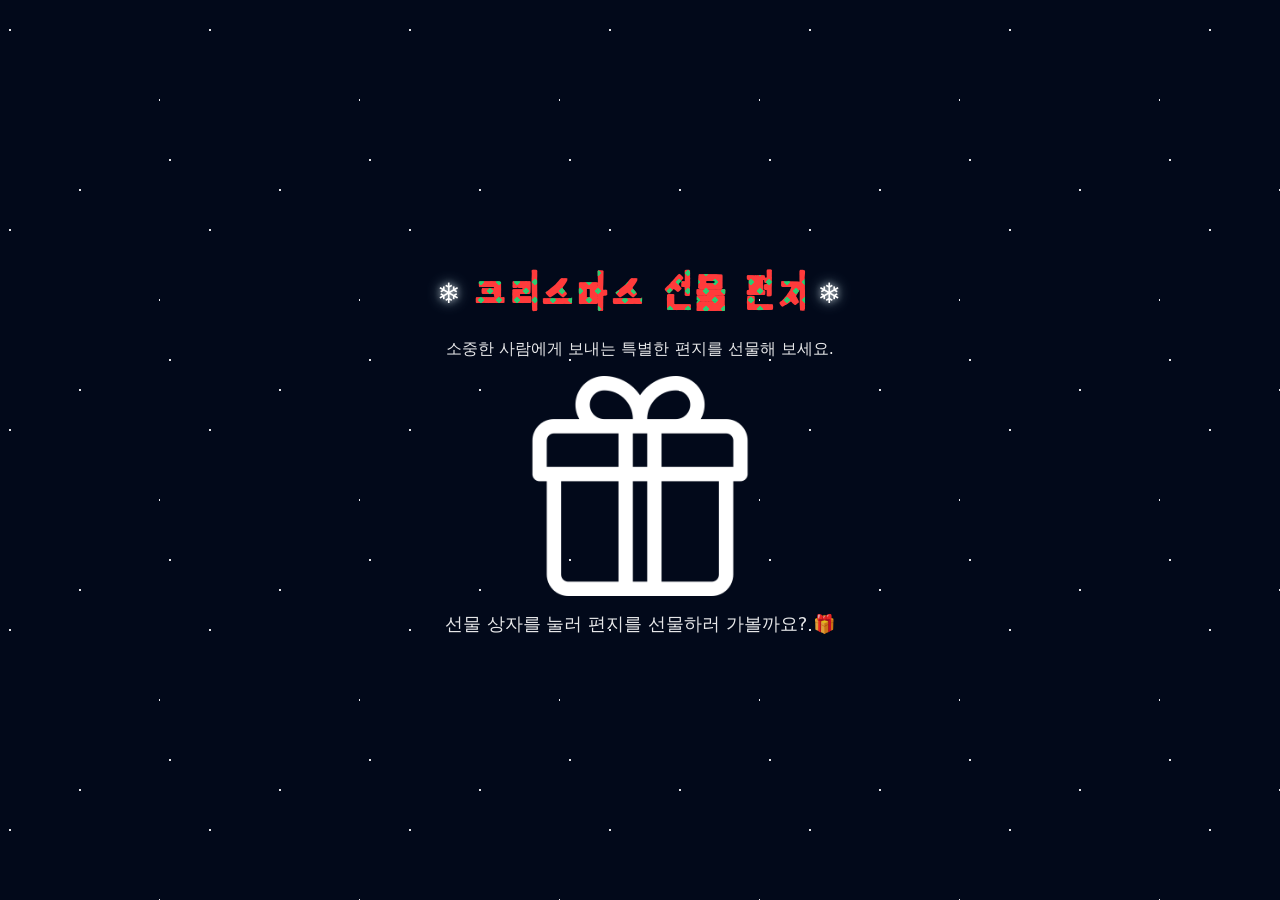
<file: index.html>
<!DOCTYPE html>
<html lang="ko">
<head>
    <meta charset="UTF-8" />
    <meta name="viewport" content="width=device-width, initial-scale=1.0" />
    <title>크리스마스 편지</title>
    <link rel="stylesheet" href="style.css" />
</head>
<body>
    <!-- 눈 -->
    <div class="snow-layer slow"></div>
    <div class="snow-layer"></div>
    <div class="snow-layer fast"></div>

    <div class="center-wrapper">
        <h1 class="page-title"><span>크리스마스 선물 편지<span></h1>
        <p>소중한 사람에게 보내는 특별한 편지를 선물해 보세요.</p>

        <!-- 닫힌 선물 상자 아이콘 -->
        <img
            src="gift-closed.png"
            alt="선물 상자"
            class="gift-box"
            id="giftBox"
        />

        <p class="gift-caption">선물 상자를 눌러 편지를 선물하러 가볼까요? 🎁</p>
    </div>

    <script>
        const giftBox = document.getElementById("giftBox");

        giftBox.addEventListener("click", () => {
            // 열린 상자 이미지로 변경
            giftBox.src = "gift-open.png";
            giftBox.classList.add("opening");

            // 짧은 애니메이션 후 편지 작성 페이지로 이동
            setTimeout(() => {
                window.location.href = "write.html";
            }, 900);
        });
    </script>
</body>
</html>
</file>
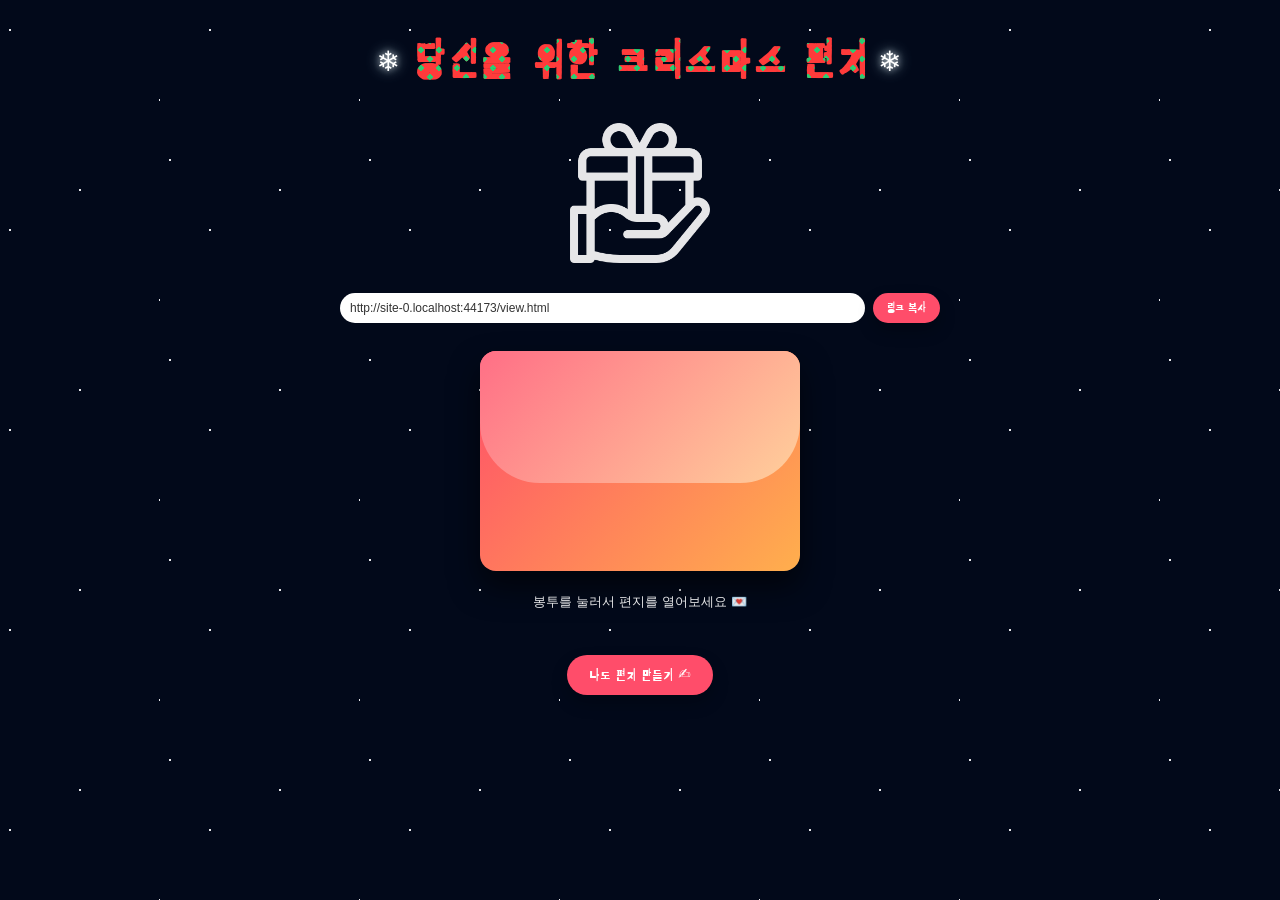
<file: view.html>
<!DOCTYPE html>
<html lang="ko">
<head>
    <meta charset="UTF-8" />
    <meta name="viewport" content="width=device-width, initial-scale=1.0" />
    <title>크리스마스 편지 보기</title>
    <link rel="stylesheet" href="style.css" />
</head>
<body>
    <!-- 눈 내리는 레이어 -->
    <div class="snow-layer slow"></div>
    <div class="snow-layer"></div>
    <div class="snow-layer fast"></div>

    <!-- 🎵 배경 음악 -->
    <audio id="bgm" loop>
        <source src="christmas.mp3" type="audio/mpeg" />
    </audio>

    <div class="center-wrapper view-layout">
        <h1 class="page-title">당신을 위한 크리스마스 편지</h1>

        <!-- 선물 받는 손 아이콘 -->
        <img src="gift-hand.png" alt="선물을 건네는 손" class="gift-hand" />

        <!-- 공유 링크 + 복사 버튼 -->
        <div class="link-box">
            <input type="text" id="shareLink" readonly />
            <button class="btn btn-small" id="copyBtn">링크 복사</button>
        </div>

        <!-- 봉투 + 편지지 (클릭해서 열기) -->
        <div class="envelope-wrapper" id="envelope">
            <div class="envelope-base"></div>
            <div class="envelope-flap"></div>
            <div class="letter-paper" id="letterPaper">
                <div class="letter-to" id="letterTo"></div>
                <div class="letter-message" id="letterMessage"></div>
                <div class="letter-from" id="letterFrom"></div>
            </div>
        </div>

        <p class="envelope-hint">봉투를 눌러서 편지를 열어보세요 💌</p>

        <button class="btn" onclick="goWrite()">나도 편지 만들기 ✍️</button>
    </div>

    <script>
        // 쿼리 파라미터에서 내용 가져오기
        const params = new URLSearchParams(window.location.search);
        const toName = params.get("to") || "";
        const fromName = params.get("from") || "";
        const message = params.get("message") || "";

        const letterToEl = document.getElementById("letterTo");
        const letterMsgEl = document.getElementById("letterMessage");
        const letterFromEl = document.getElementById("letterFrom");

        if (toName) {
            letterToEl.textContent = `To. ${toName}`;
        } else {
            letterToEl.textContent = "To. 당신";
        }

        const formattedMsg = (message || "편지 내용이 없어요 😢").replace(
            /\n/g,
            "<br />"
        );
        letterMsgEl.innerHTML = formattedMsg;

        if (fromName) {
            letterFromEl.textContent = `From. ${fromName}`;
        }

        // 봉투 클릭해서 열기
        const envelope = document.getElementById("envelope");
        let isOpened = false;

        envelope.addEventListener("click", () => {
            if (isOpened) return;
            isOpened = true;
            envelope.classList.add("open");
        });

        // 공유 링크 표시
        const shareLinkInput = document.getElementById("shareLink");
        shareLinkInput.value = window.location.href;

        const copyBtn = document.getElementById("copyBtn");
        copyBtn.addEventListener("click", async () => {
            try {
                await navigator.clipboard.writeText(shareLinkInput.value);
                copyBtn.textContent = "복사 완료!";
                setTimeout(() => {
                    copyBtn.textContent = "링크 복사";
                }, 1500);
            } catch (err) {
                alert("복사를 지원하지 않는 브라우저예요. 직접 복사해 주세요.");
            }
        });

        // 🎵 배경음악 재생
        const bgm = document.getElementById("bgm");
        if (bgm) {
            bgm.volume = 0.6;
            bgm.play().catch(() => {
                document.body.addEventListener(
                    "click",
                    () => {
                        bgm.play().catch(() => {});
                    },
                    { once: true }
                );
            });
        }

        function goWrite() {
            window.location.href = "write.html";
        }
    </script>
</body>
</html>
</file>
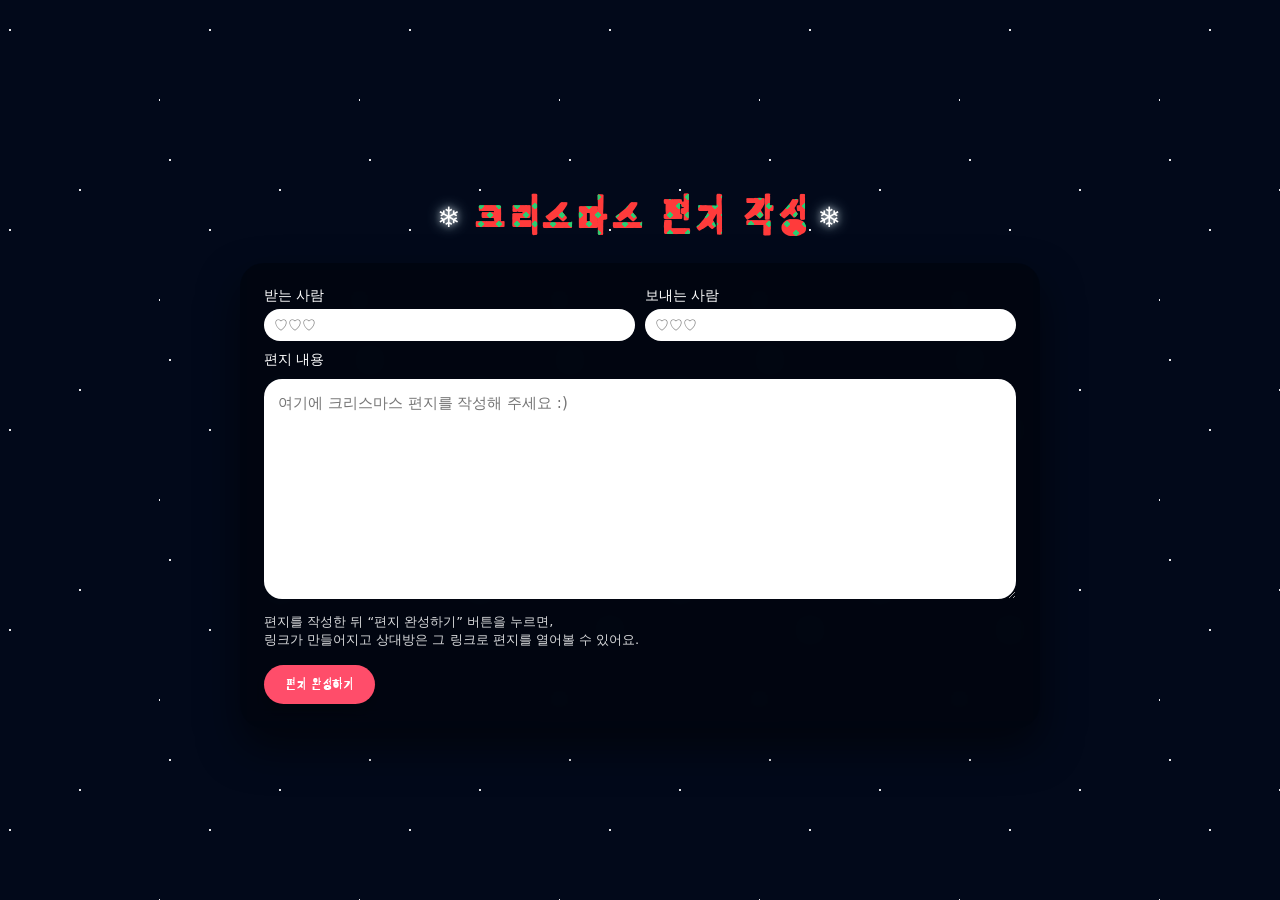
<file: write.html>
<!DOCTYPE html>
<html lang="ko">
<head>
    <meta charset="UTF-8" />
    <meta name="viewport" content="width=device-width, initial-scale=1.0" />
    <title>편지 작성하기 - 크리스마스 편지</title>
    <link rel="stylesheet" href="style.css" />
</head>
<body>
    <!-- 눈 -->
    <div class="snow-layer slow"></div>
    <div class="snow-layer"></div>
    <div class="snow-layer fast"></div>

    <div class="center-wrapper">
        <h1 class="page-title"><span>크리스마스 편지 작성</span></h1>

        <div class="letter-container">
            <div class="form-row">
                <div style="flex: 1;">
                    <label for="toName">받는 사람</label>
                    <input
                        id="toName"
                        type="text"
                        placeholder="♡♡♡"
                    />
                </div>
                <div style="flex: 1;">
                    <label for="fromName">보내는 사람</label>
                    <input
                        id="fromName"
                        type="text"
                        placeholder="♡♡♡"
                    />
                </div>
            </div>

            <label for="message">편지 내용</label>
            <textarea
                id="message"
                placeholder="여기에 크리스마스 편지를 작성해 주세요 :)"
            ></textarea>

            <p class="helper-text">
                편지를 작성한 뒤 “편지 완성하기” 버튼을 누르면,<br />
                링크가 만들어지고 상대방은 그 링크로 편지를 열어볼 수 있어요.
            </p>

            <button class="btn" id="createBtn">편지 완성하기</button>
        </div>
    </div>

    <script>
        const createBtn = document.getElementById("createBtn");

        createBtn.addEventListener("click", () => {
            const toName = document.getElementById("toName").value.trim();
            const fromName = document.getElementById("fromName").value.trim();
            const message = document.getElementById("message").value.trim();

            if (!message) {
                alert("편지 내용을 입력해 주세요!");
                return;
            }

            const params = new URLSearchParams();
            if (toName) params.set("to", toName);
            if (fromName) params.set("from", fromName);
            params.set("message", message);

            const url = "view.html?" + params.toString();
            window.location.href = url;
        });
    </script>
</body>
</html>
</file>
<file: style.css>
/* ===== 커스텀 폰트 설정 (KirangHaerang) ===== */
@font-face {
    font-family: "KirangHaerang";
    src: url("KirangHaerang-Regular.ttf") format("truetype");
    font-weight: normal;
    font-style: normal;
}

/* ===== 공통 기본 스타일 ===== */
:root {
    --bg-color: #02091a;
}

* {
    box-sizing: border-box;
    margin: 0;
    padding: 0;
}

body {
    font-family: system-ui, -apple-system, BlinkMacSystemFont, "Segoe UI",
        sans-serif;
    background: var(--bg-color);
    color: #fff;
    min-height: 100vh;
    overflow: hidden;
}

/* ===== 메인 제목 (크리스마스 땡땡이 텍스트) ===== */
.page-title {
    font-family: "KirangHaerang", system-ui, sans-serif;
    font-size: 46px;
    margin: 16px 0;
    text-align: center;
    letter-spacing: 2px;

    /* 🔴 글자 기본 색 (빨강) + 🟢 초록 땡땡이 패턴 */
    background-color: #ff3b3b;
    background-image:
        radial-gradient(circle, #2ecc71 20%, transparent 21%),
        radial-gradient(circle, #2ecc71 20%, transparent 21%);
    background-size: 18px 18px;
    background-position: 0 0, 9px 9px;

    -webkit-background-clip: text;
    background-clip: text;
    color: transparent;

    display: inline-block;
    position: relative;
    padding: 0 10px;
}

/* ❄ 좌우 눈송이 */
.page-title::before,
.page-title::after {
    content: "❄";
    position: relative;
    top: -2px;
    font-size: 28px;
    color: white;
    text-shadow:
        0 0 6px rgba(255, 255, 255, 0.6),
        0 0 14px rgba(200, 240, 255, 0.8);
}

.page-title::before {
    margin-right: 10px;
}
.page-title::after {
    margin-left: 10px;
}

/* 작은 화면에서 글씨 조금 줄이기 */
@media (max-width: 380px) {
    .page-title {
        font-size: 28px;
    }
}

/* ===== 중앙 정렬 레이아웃 ===== */
.center-wrapper {
    display: flex;
    flex-direction: column;
    align-items: center;
    justify-content: center;
    height: 100vh;
    text-align: center;
    position: relative;
    padding: 20px;
}

/* view.html에서만 위 여백 줄이기 */
.view-layout {
    justify-content: flex-start;
    padding-top: 16px;
    gap: 12px;
}

/* 일반 텍스트 */
.center-wrapper > p {
    opacity: 0.9;
    margin-bottom: 16px;
}

/* ===== 공통 버튼 ===== */
.btn {
    margin-top: 16px;
    padding: 10px 22px;
    border-radius: 999px;
    border: none;
    background: #ff4d6a;
    color: white;
    font-size: 15px;
    cursor: pointer;
    box-shadow: 0 8px 16px rgba(0, 0, 0, 0.25);
    transition: transform 0.15s, box-shadow 0.15s, background 0.15s;
    font-family: "KirangHaerang", system-ui, sans-serif;
}

.btn:hover {
    transform: translateY(-2px);
    box-shadow: 0 12px 24px rgba(0, 0, 0, 0.35);
    background: #ff6f86;
}

.btn-small {
    margin-top: 0;
    padding: 7px 14px;
    font-size: 13px;
}

/* ===== 눈 내리는 배경 ===== */
.snow-layer {
    pointer-events: none;
    position: fixed;
    top: -50%;
    left: -50%;
    width: 200%;
    height: 200%;
    z-index: -1;
    background-image:
        radial-gradient(2px 2px at 10px 10px, rgba(255, 255, 255, 0.8) 50%, transparent 50%),
        radial-gradient(3px 3px at 50px 80px, rgba(255, 255, 255, 0.8) 50%, transparent 50%),
        radial-gradient(2px 2px at 120px 40px, rgba(255, 255, 255, 0.8) 50%, transparent 50%),
        radial-gradient(3px 3px at 200px 150px, rgba(255, 255, 255, 0.8) 50%, transparent 50%);
    background-repeat: repeat;
    background-size: 200px 200px;
    opacity: 0.7;
    animation: snowfall 18s linear infinite;
}

.snow-layer.slow {
    animation-duration: 26s;
    opacity: 0.4;
}
.snow-layer.fast {
    animation-duration: 12s;
    opacity: 0.9;
}

@keyframes snowfall {
    0%   { transform: translate3d(0, 0, 0); }
    100% { transform: translate3d(0, 50%, 0); }
}

/* ===== index.html : 선물 상자 ===== */

.gift-box {
    width: 220px;
    height: auto;
    cursor: pointer;
    animation: gift-shake 1.3s ease-in-out infinite;
    filter: invert(1) brightness(1000%);
    transition: transform 0.4s ease, opacity 0.4s ease;
}

.gift-box.opening {
    animation: none;
    transform: scale(1.1) translateY(-10px);
    opacity: 0;
}

/* 흔들리는 애니메이션 */
@keyframes gift-shake {
    0%   { transform: translateX(0) rotate(0deg); }
    20%  { transform: translateX(-4px) rotate(-2deg); }
    40%  { transform: translateX(4px) rotate(2deg); }
    60%  { transform: translateX(-3px) rotate(-1.5deg); }
    80%  { transform: translateX(3px) rotate(1.5deg); }
    100% { transform: translateX(0) rotate(0deg); }
}

.gift-caption {
    margin-top: 16px;
    font-size: 18px;
}

/* ===== write.html : 편지 작성 폼 ===== */

.letter-container {
    max-width: 800px;
    width: 100%;
    background: rgba(0, 0, 0, 0.35);
    border-radius: 24px;
    padding: 24px;
    box-shadow: 0 20px 40px rgba(0, 0, 0, 0.5);
    backdrop-filter: blur(10px);
    text-align: left;
}

.letter-container label {
    font-size: 14px;
    display: block;
    margin-bottom: 4px;
}

.form-row {
    display: flex;
    gap: 10px;
    margin-bottom: 10px;
}

.form-row input {
    width: 100%;
    padding: 8px 10px;
    border-radius: 999px;
    border: none;
    outline: none;
    font-size: 14px;
}

textarea {
    width: 100%;
    min-height: 220px;
    margin-top: 6px;
    padding: 12px 14px;
    border-radius: 18px;
    border: none;
    resize: vertical;
    outline: none;
    font-size: 15px;
    line-height: 1.6;
    font-family: inherit;
}

.helper-text {
    margin-top: 10px;
    font-size: 13px;
    opacity: 0.85;
}

/* ===== view.html : 링크 표시 박스 ===== */

.link-box {
    display: flex;
    gap: 8px;
    align-items: center;
    margin: 8px 0 16px;
    width: min(600px, 100%);
}

.link-box input {
    flex: 1;
    padding: 8px 10px;
    border-radius: 999px;
    border: none;
    outline: none;
    font-size: 12px;
    color: #333;
}

/* 선물 받는 손 아이콘 */
.gift-hand {
    width: 140px;
    margin-top: 4px;
    margin-bottom: 10px;
    filter: invert(1) brightness(1000%);
    opacity: 0.9;
}

/* ===== view.html : 봉투 + 편지지 ===== */

.envelope-wrapper {
    position: relative;
    width: 320px;
    height: 220px;
    margin-bottom: 10px;
    perspective: 1000px;
    cursor: pointer;
}

/* 봉투 바디 */
.envelope-base {
    position: absolute;
    inset: 0;
    background: linear-gradient(135deg, #ff4d6a, #ffaf4d);
    border-radius: 16px;
    box-shadow: 0 16px 30px rgba(0, 0, 0, 0.6);
}

/* 봉투 덮개 (처음엔 닫힘) */
.envelope-flap {
    position: absolute;
    left: 0;
    right: 0;
    top: 0;
    height: 60%;
    background: linear-gradient(135deg, #ff6f86, #ffd09b);
    border-radius: 16px 16px 60px 60px;
    transform-origin: top center;
    transform: rotateX(0deg);
}

/* 편지지(안에 들어가는 종이) */
.letter-paper {
    position: absolute;
    left: 10%;
    top: 40%;
    width: 80%;
    height: 70%;
    background: #fffdf5;
    border-radius: 14px;
    padding: 16px 18px;
    color: #333;
    box-shadow: 0 12px 24px rgba(0, 0, 0, 0.3);
    opacity: 0;
    transform: translateY(40%);
    /* 줄 있는 메모지 느낌 */
    background-image:
        repeating-linear-gradient(
            to bottom,
            rgba(0, 0, 0, 0.04) 0,
            rgba(0, 0, 0, 0.04) 1px,
            transparent 1px,
            transparent 22px
        );
}

.letter-to {
    font-size: 14px;
    margin-bottom: 8px;
    color: #666;
    font-weight: 600;
}

.letter-message {
    font-size: 14px;
    line-height: 1.7;
    margin-bottom: 6px;
    white-space: normal;
}

.letter-from {
    font-size: 14px;
    text-align: right;
    margin-top: 10px;
    color: #666;
}

/* 봉투 열릴 때 애니메이션 적용 */
.envelope-wrapper.open .envelope-flap {
    animation: flap-open 0.8s ease-out forwards;
}

.envelope-wrapper.open .letter-paper {
    animation: paper-rise 0.7s 0.25s ease-out forwards;
}

/* 덮개가 탁! 열리는 모션 */
@keyframes flap-open {
    0%   { transform: rotateX(0deg); }
    60%  { transform: rotateX(-115deg); }
    80%  { transform: rotateX(-95deg); }
    100% { transform: rotateX(-120deg); }
}

/* 편지지가 봉투 안에서 위로 쑥 올라오는 모션 */
@keyframes paper-rise {
    0%   { opacity: 0; transform: translateY(40%); }
    100% { opacity: 1; transform: translateY(-10%); }
}

/* 봉투 아래 안내 문구 */
.envelope-hint {
    font-size: 13px;
    opacity: 0.85;
    margin-bottom: 24px;
}

/* ===========================
   모바일 반응형 튜닝
   =========================== */

/* 태블릿 & 작은 화면 공통 */
@media (max-width: 900px) {
    .center-wrapper {
        padding: 24px 16px;
    }

    .page-title {
        font-size: 32px;
        margin-top: 16px;
        text-align: center;
    }

    .center-wrapper > p {
        font-size: 14px;
    }

    .letter-container {
        margin-top: 16px;
        padding: 18px 16px;
        border-radius: 20px;
    }

    textarea {
        min-height: 180px;
        font-size: 14px;
    }

    .gift-box {
        width: 180px;
    }
}

/* 진짜 모바일(폰) 기준 */
@media (max-width: 600px) {
    /* 링크박스를 세로로 쌓기 */
    .link-box {
        flex-direction: column;
        align-items: stretch;
        margin-top: 10px;
    }

    .link-box input {
        font-size: 11px;
    }

    .btn.btn-small {
        align-self: flex-end;
        padding: 7px 16px;
        font-size: 12px;
    }

    .envelope-wrapper {
        transform: scale(0.9);
        margin-bottom: 20px;
    }

    .letter-paper {
        padding: 12px 14px;
        font-size: 13px;
    }

    .letter-message {
        font-size: 13px;
        line-height: 1.6;
    }

    .gift-hand {
        width: 100px;
        margin-bottom: 8px;
    }
}

/* 아주 작은 화면 (아이폰 SE 등) */
@media (max-width: 380px) {
    .center-wrapper > p {
        font-size: 13px;
    }

    .envelope-wrapper {
        transform: scale(0.8);
    }
}
</file>
